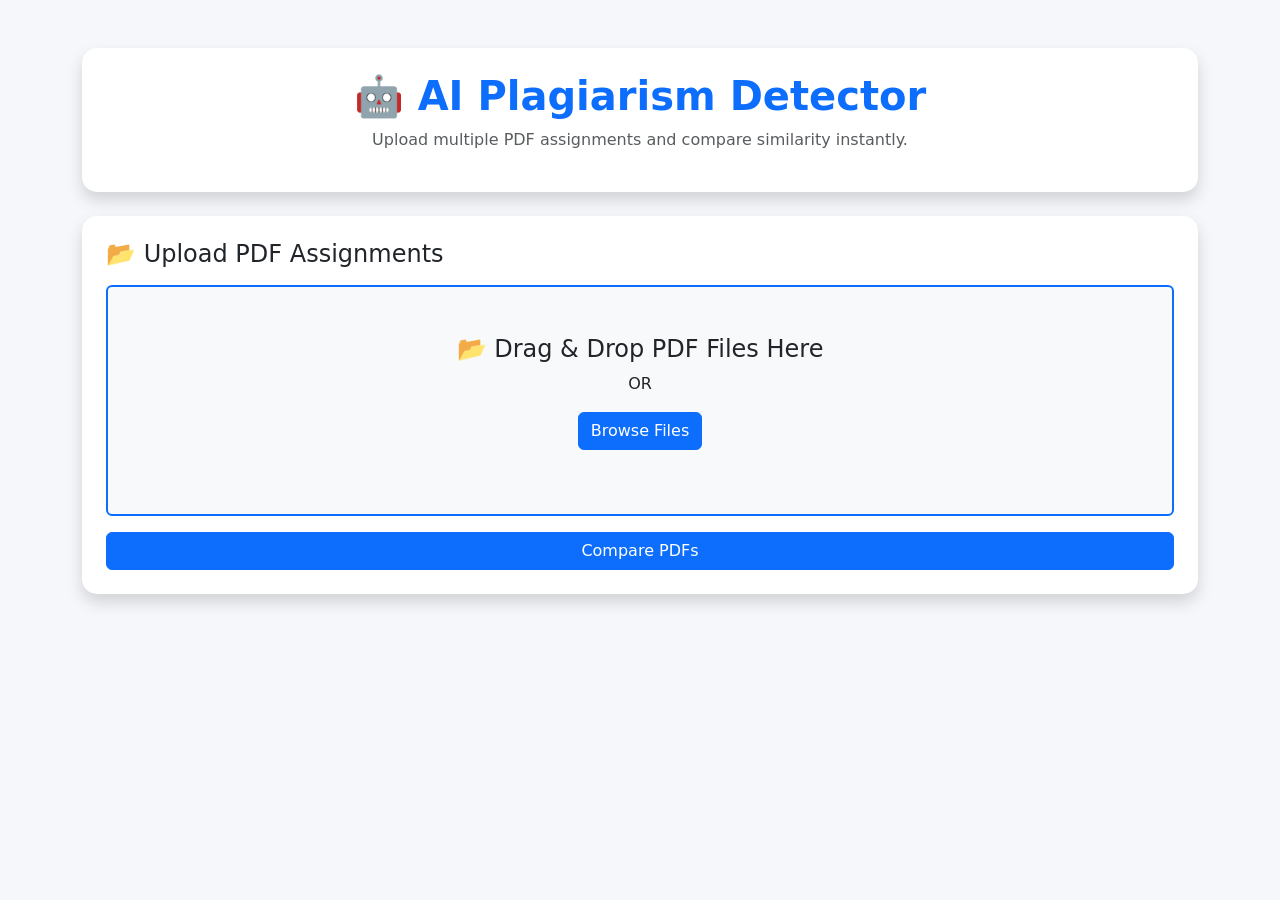
<file: templates/index.html>
<!DOCTYPE html>
<html lang="en">

<head>
    <meta charset="UTF-8">
    <meta name="viewport" content="width=device-width, initial-scale=1.0">
    <title>AI Plagiarism Detector</title>

    <link href="https://cdn.jsdelivr.net/npm/bootstrap@5.3.3/dist/css/bootstrap.min.css" rel="stylesheet">

    <style>
        body {
            background: #f5f7fa;
        }

        .title {
            font-weight: bold;
            color: #0d6efd;
        }

        .card {
            border: none;
            border-radius: 15px;
        }

        #drop-area {
            cursor: pointer;
            transition: .3s;
        }

        #drop-area.dragover {
            background: #e8f5e9;
            border-color: #198754 !important;
        }

        #file-list {
            margin-top: 15px;
            font-weight: 500;
        }
    </style>

</head>

<body>

<div class="container mt-5">

    <!-- Heading -->
    <div class="card shadow p-4 mb-4">

        <h1 class="text-center title">
            🤖 AI Plagiarism Detector
        </h1>

        <p class="text-center text-muted">
            Upload multiple PDF assignments and compare similarity instantly.
        </p>

    </div>

    <!-- Upload Card -->
    <div class="card shadow p-4">

        <h4 class="mb-3">
            📂 Upload PDF Assignments
        </h4>

        <form action="/compare" method="POST" enctype="multipart/form-data">

            <div class="mb-3">

                <div id="drop-area"
                    class="border border-2 border-primary rounded p-5 text-center bg-light">

                    <h4>📂 Drag & Drop PDF Files Here</h4>

                    <p>OR</p>

                    <label for="pdf_files" class="btn btn-primary">
                        Browse Files
                    </label>

                    <div id="file-list" class="text-success mt-3"></div>

                </div>

                <input
                    id="pdf_files"
                    type="file"
                    class="d-none"
                    name="pdf_files"
                    multiple
                    accept=".pdf"
                    required>

            </div>

            <!-- Compare Button -->
            <button
                type="submit"
                class="btn btn-primary w-100">
                Compare PDFs
            </button>

            <!-- Loading Spinner -->
            <div id="loading"
                class="text-center mt-3"
                style="display:none;">

                <div class="spinner-border text-primary"></div>

                <p class="mt-2">
                    Comparing PDFs...
                </p>

            </div>

        </form>

    </div>

</div>

<!-- JavaScript -->
<script>

const form = document.querySelector("form");
const loading = document.getElementById("loading");

const dropArea = document.getElementById("drop-area");
const fileInput = document.getElementById("pdf_files");
const fileList = document.getElementById("file-list");

// Browse Files
fileInput.addEventListener("change", showFiles);

// Drag Over
dropArea.addEventListener("dragover", function(e) {
    e.preventDefault();
    dropArea.classList.add("dragover");
});

// Drag Leave
dropArea.addEventListener("dragleave", function() {
    dropArea.classList.remove("dragover");
});

// Drop Files
dropArea.addEventListener("drop", function(e) {

    e.preventDefault();

    dropArea.classList.remove("dragover");

    fileInput.files = e.dataTransfer.files;

    showFiles();

});

// Show Selected Files
function showFiles() {

    fileList.innerHTML = "";

    for (let i = 0; i < fileInput.files.length; i++) {

        fileList.innerHTML += "📄 " + fileInput.files[i].name + "<br>";

    }

}

// Show Loading Spinner
form.addEventListener("submit", function() {

    loading.style.display = "block";

});

</script>

</body>
</html>
</file>
